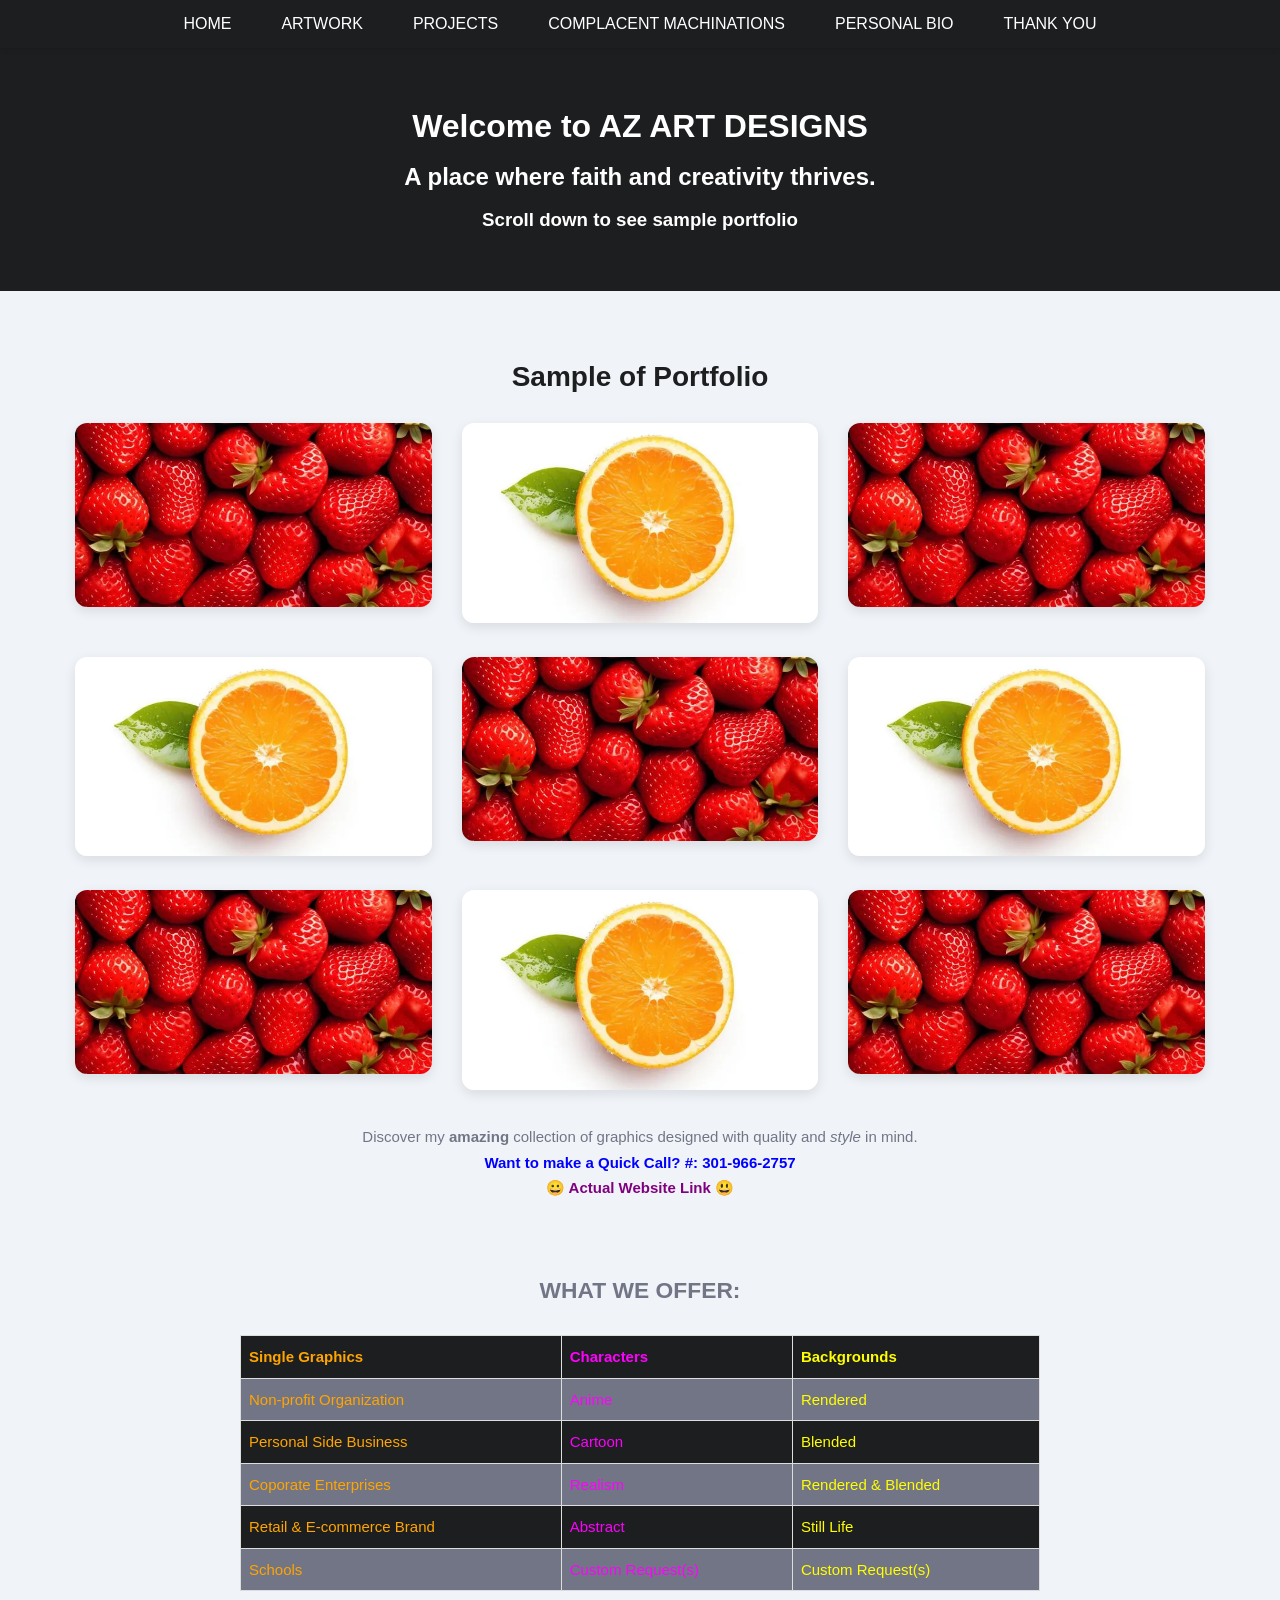
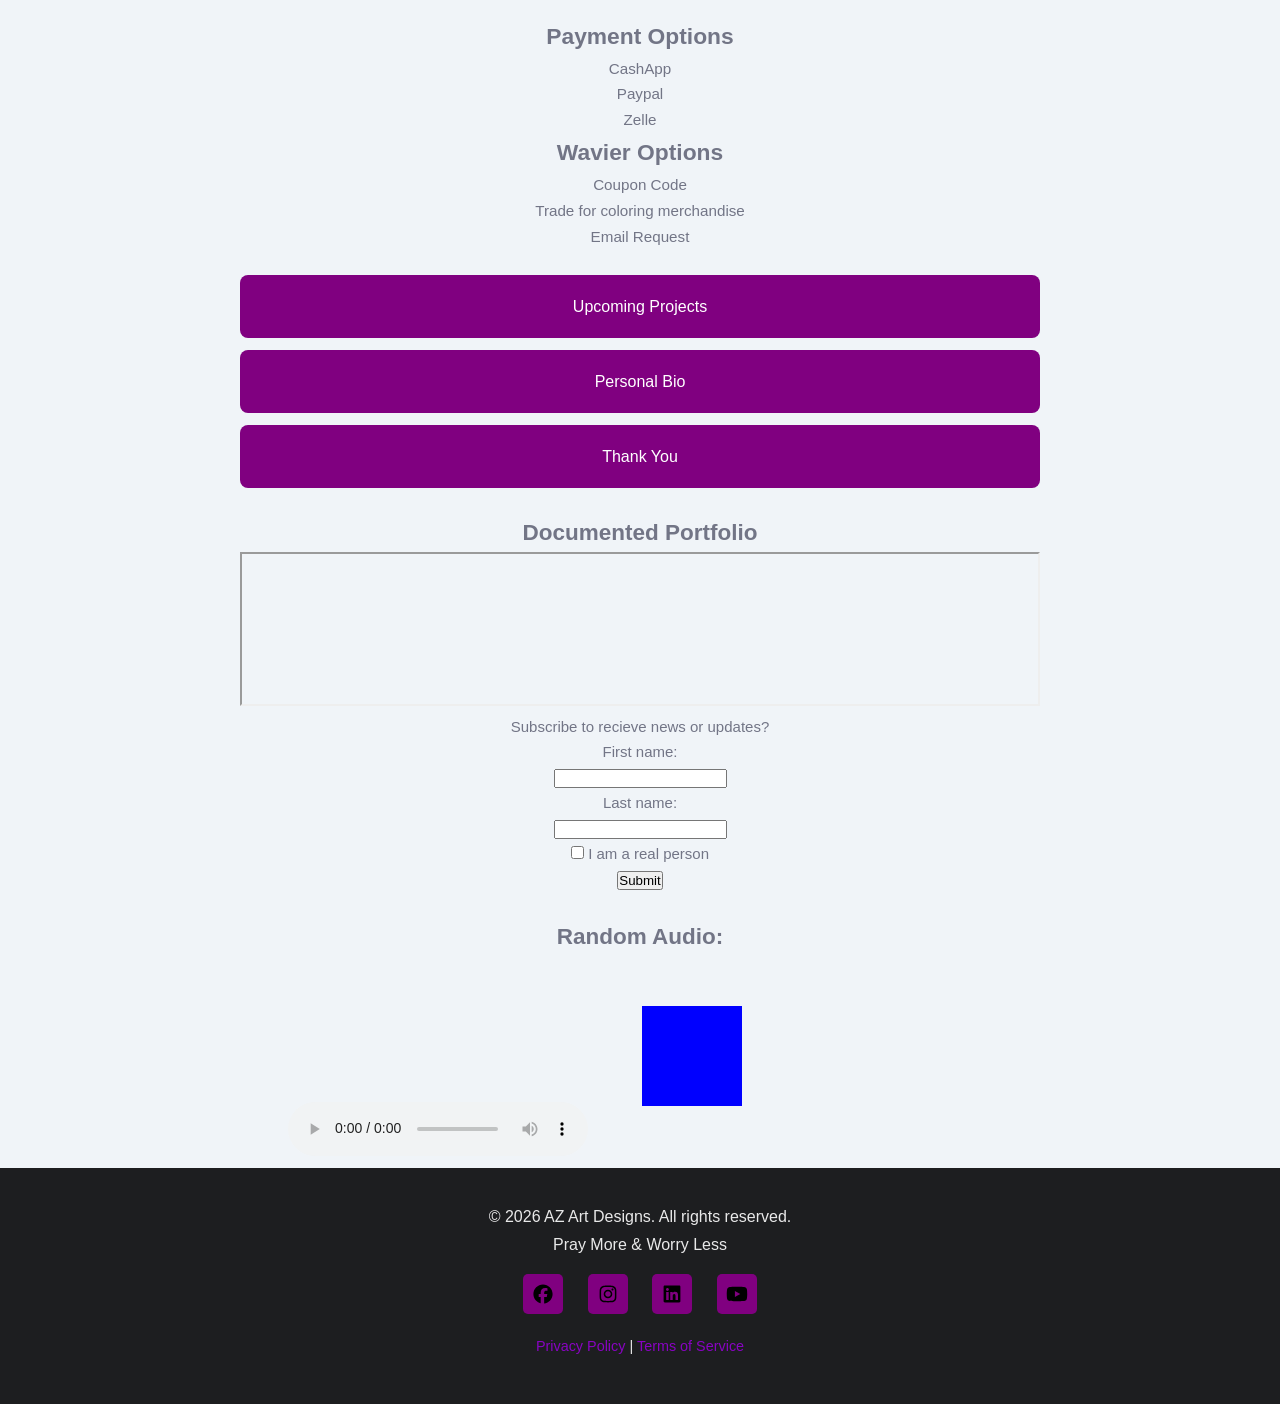
<file: index.html>
<!DOCTYPE html>
<html lang="en">
<head>
	<meta charset="UTF-8" />
	<meta name="viewport" content="width=device-width, initial-scale=1.0">
	<title> AZWebSite </title>
	<link rel="stylesheet" href="css/cssfile1.css">
</head>

<body>

<!-- Navigation -->
    <nav>
        <ul>
            <li><a href="index.html"> HOME </a></li>
            <li><a href="otherpages/artwork.html"> ARTWORK </a></li>
	    <li><a href="otherpages/projects.html"> PROJECTS </a></li>
	    <li><a href="otherpages/complacentmachinations.html"> COMPLACENT MACHINATIONS </a></li>
	    <li><a href="otherpages/personalbio.html"> PERSONAL BIO </a></li>
            <li><a href="otherpages/thankyou.html"> THANK YOU </a></li>
        </ul>
    </nav>


<!-- Header -->
	<header>
			<div>
				<h1> Welcome to <strong> AZ ART DESIGNS </strong> </h1>
			</div>

			<div>
			<br>
				<h2> A place where faith and creativity thrives. </h2>
			</div>

			<br> 	
			<div>
				<h3> Scroll down to see sample portfolio </h3>
			</div>
	</header>

<!-- Gallery -->
    	<section class="gallery-section">
 			<h2> Sample of Portfolio </h2>
 			<div class="gallery-grid">
    			<div class="gallery-item">

			<a href="https://azartdesigns.com">
      			<img src="images/image_strawberry.jpg" alt="Gallery item 1">
			</a>

    			</div>

    			<div class="gallery-item">
      				<img src="images/image_orange.jpg" alt="Gallery item 2">
    			</div>
    			<div class="gallery-item">
      				<img src="images/image_strawberry.jpg" alt="Gallery item 2">
    			</div>

    			<div class="gallery-item">
      				<img src="images/image_orange.jpg" alt="Picture of Oranges">
    			</div>
    			<div class="gallery-item">
      				<img src="images/image_strawberry.jpg" alt="Picture of Oranges">
    			</div>
    			<div class="gallery-item">
      				<img src="images/image_orange.jpg" alt="Picture of Oranges">
    			</div>

    			<div class="gallery-item">
      				<img src="images/image_strawberry.jpg" alt="Picture of Strawberries">
    			</div>
    			<div class="gallery-item">
      				<img src="images/image_orange.jpg" alt="Picture of Oranges">
    			</div>
    			<div class="gallery-item">
      				<img src="images/image_strawberry.jpg" alt="Picture of Strawberries">
    			</div>
  			</div>
  				<p class="gallery-description"> Discover my <strong> amazing </strong> collection of graphics designed with quality and <em> style </em> in mind. </p>
				<h3 class="gallery-description" style="color: blue;"> Want to make a Quick Call? #: 301-966-2757 </h3>
				<h3 class="gallery-description"> <a href="https://AzArtDesigns.com"> &#128512; Actual Website Link &#128515; </a></h3>

    	</section>


<!--Table of Services Offered-->
	<section class="gallery-description">
	<div id="accordion">
	<h2> WHAT WE OFFER: </h2>
	<br>
	</div>

	<section class="gallery-description">
	<table style="flex-columns">
	<tr>
		<th class="card orange-item"> Single Graphics </th>
		<th class="card purple-item"> Characters </th>
		<th class="card yellow-item"> Backgrounds </th>

	</tr>
	<tr>

		<td class="orange-item"> Non-profit Organization </td>
		<td class="purple-item"> Anime </td>
		<td class="yellow-item"> Rendered </td>
	</tr>

	<tr>

		<td class="orange-item"> Personal Side Business </td>
		<td class="purple-item"> Cartoon </td>
		<td class="yellow-item"> Blended </td>
	</tr>

	<tr>

		<td class="orange-item"> Coporate Enterprises </td>
		<td class="purple-item"> Realism </td>
		<td class="yellow-item"> Rendered & Blended </td>
	</tr>

	<tr>

		<td class="orange-item"> Retail & E-commerce Brand</td>
		<td class="purple-item"> Abstract </td>
		<td class="yellow-item"> Still Life </td>
	</tr>

	<tr>

		<td class="orange-item"> Schools </td>
		<td class="purple-item"> Custom Request(s) </td>
		<td class="yellow-item"> Custom Request(s) </td>
	</tr>


	</table>
	</section>

	<br>



	<section class="gallery-description">
	<div id="accordion">
	<h2> Payment Options </h2>

	<ul>
		<li> CashApp </li>
		<li> Paypal </li>
		<li> Zelle </li>
	</ul>

	<h2> Wavier Options </h2>
	<ul>
		<li> Coupon Code </li>
		<li> Trade for coloring merchandise </li>
		<li> Email Request </li>
	</ul>
	</div>
	</section>

	<br>

	<div class="flex-columns">
		<a href="otherpages/projects.html" class="card orange-item"> Upcoming Projects</a>
		<a href="otherpages/personalbio.html" class="card purple-item"> Personal Bio</a>
		<a href="otherpages/thankyou.html" class="card yellow-item"> Thank You </a>
	</div>


	<br>

	<section class="gallery-description">

	<h2> Documented Portfolio </h2>
	<iframe src="information/ArinzeArtPortfolio.pdf" width="100%" height="100%;"></iframe>

	</section>

	<section class="gallery-description">
	<h9> Subscribe to recieve news or updates? </h9>

	<form>
	  <label for="fname">First name:</label><br>
	  <input type="text" id="fname" name="fname" value=""><br>
	  <label for="lname">Last name:</label><br>
	  <input type="text" id="lname" name="lname" value=""> <br>
	   <input type="checkbox" id="realperson" name="realpersontrue" value="true">
	  <label for="vehicle1"> I am a real person </label><br> 
	  <input type="submit" value="Submit" onclick="alert('Form submitted!');">

	</form>
	</section>
 	
	<br>
	
	
	<h2> Random Audio: </h2>
	<audio controls>
	  <source src="sounds/random_noise.m4a" type="audio/mpeg">
	</audio>

	<canvas width="400" height="200"></canvas>

	</section>


    <script>
	//Canvas stuff
        const canvas = document.querySelector('canvas');
        const ctx = canvas.getContext('2d');

        ctx.fillStyle = 'blue';
        ctx.fillRect(50, 50, 100, 100);


	//jQuery stuff
	$("#accordion").accordion({
		collapsible: true,
		heightStyle: "content",
		animate: 300
	});
    </script>

    <!-- Footer -->
    <footer>
        <p>&copy; 2026 AZ Art Designs. All rights reserved.</p>
        <p>Pray More & Worry Less </p>

	<div class="social-links">
  		<a href="https://www.facebook.com/arinze.okeke.87683" target="_blank">
    			<img src="images/footer_images/facebook-brands-solid-full.svg" alt="Facebook">
  		</a>
  		<a href="https://www.instagram.com/childofjeshua/" target="_blank">
    			<img src="images/footer_images/instagram-brands-solid-full.svg" alt="Instagram">
  		</a>
  		<a href="linkedin.com/in/arinzevokeke" target="_blank">
    			<img src="images/footer_images/linkedin-brands-solid-full.svg" alt="LinkedIn">
  		</a>
  		<a href="https://www.youtube.com/channel/UCckR6L3PQIGn3wp1fJDm0vA" target="_blank">
    			<img src="images/footer_images/youtube-brands-solid-full.svg" alt="Youtube">
  		</a>
	</div>

        <p style="margin-top: 20px; font-size: 0.9rem;">
            <a href="#privacy">Privacy Policy</a> | 
            <a href="#terms">Terms of Service</a>
        </p>
    </footer>

</body>
</html>
</file>
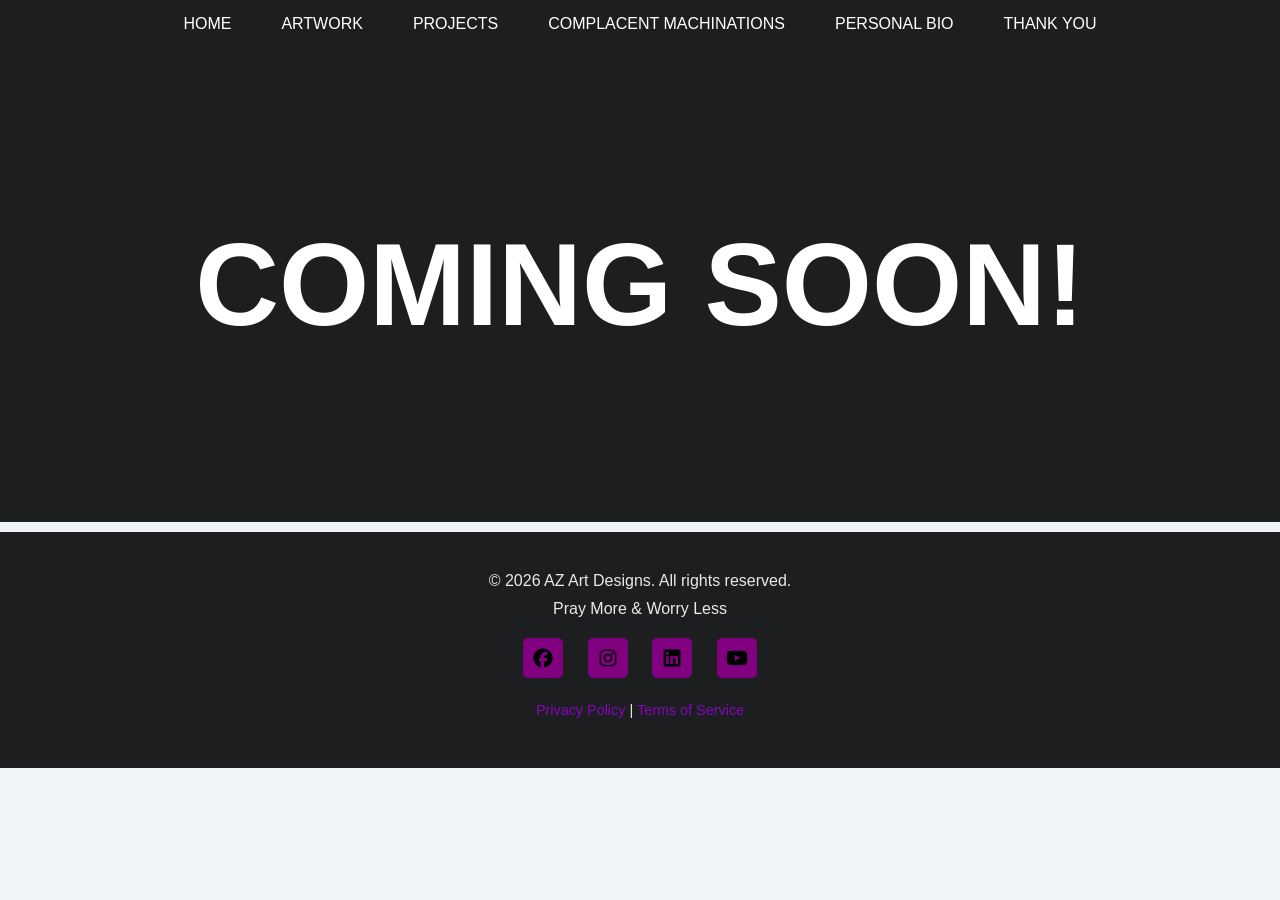
<file: artwork.html>
<!DOCTYPE html>
<html lang="en">
<head>
	<meta charset="UTF-8" />
	<meta name="viewport" content="width=device-width, initial-scale=1.0">
	<title> AZWebSite </title>
	<link rel="stylesheet" href="../css/cssfile2.css">
</head>

<body>
<!-- Navigation -->
    <nav>
        <ul>
	    <li><a href="../index.html"> HOME </a></li>
            <li><a href="artwork.html"> ARTWORK </a></li>
	    <li><a href="projects.html"> PROJECTS </a></li>
	    <li><a href="complacentmachinations.html"> COMPLACENT MACHINATIONS </a></li>
	    <li><a href="personalbio.html"> PERSONAL BIO </a></li>
            <li><a href="thankyou.html"> THANK YOU </a></li>
        </ul>
    </nav>
	<header>
			<div>
			<h1> COMING SOON! </strong> </h1>
			</div>

	</header>

    <!-- Footer -->
    <footer>
        <p>&copy; 2026 AZ Art Designs. All rights reserved.</p>
        <p>Pray More & Worry Less </p>

	<div class="social-links">
  		<a href="https://www.facebook.com/arinze.okeke.87683" target="_blank">
    			<img src="../images/footer_images/facebook-brands-solid-full.svg" alt="Facebook">
  		</a>
  		<a href="https://www.instagram.com/childofjeshua/" target="_blank">
    			<img src="../images/footer_images/instagram-brands-solid-full.svg" alt="Instagram">
  		</a>
  		<a href="linkedin.com/in/arinzevokeke" target="_blank">
    			<img src="../images/footer_images/linkedin-brands-solid-full.svg" alt="LinkedIn">
  		</a>
  		<a href="https://www.youtube.com/channel/UCckR6L3PQIGn3wp1fJDm0vA" target="_blank">
    			<img src="../images/footer_images/youtube-brands-solid-full.svg" alt="Youtube">
  		</a>
	</div>

        <p style="margin-top: 20px; font-size: 0.9rem;">
            <a href="#privacy">Privacy Policy</a> | 
            <a href="#terms">Terms of Service</a>
        </p>
    </footer>


</body>
</body>
</html>
</file>
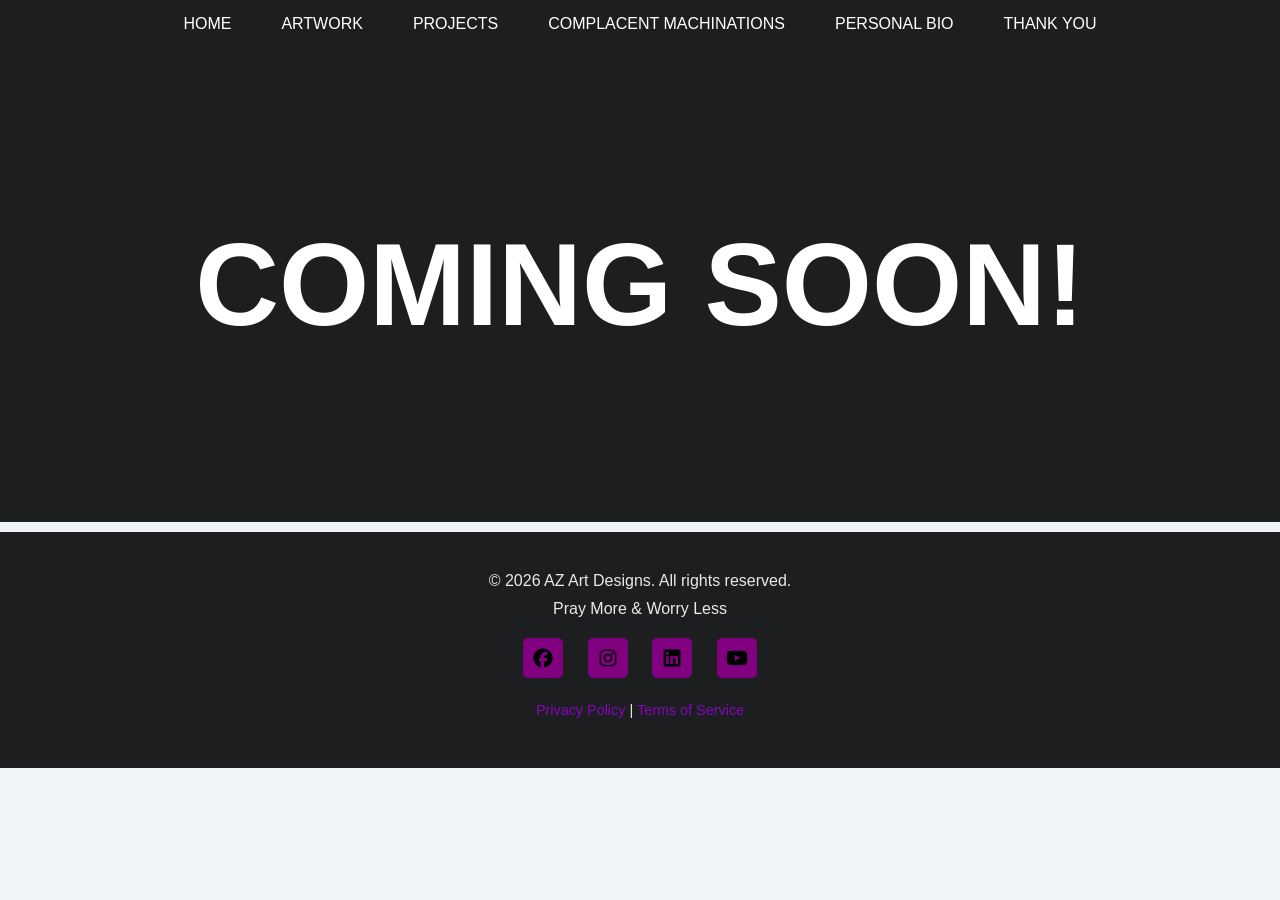
<file: otherpages/complacentmachinations.html>
<!DOCTYPE html>
<html lang="en">
<head>
	<meta charset="UTF-8" />
	<meta name="viewport" content="width=device-width, initial-scale=1.0">
	<title> AZWebSite </title>
	<link rel="stylesheet" href="../css/cssfile2.css">
</head>

<body>
<!-- Navigation -->
    <nav>
        <ul>
            <li><a href="../index.html"> HOME </a></li>
            <li><a href="artwork.html"> ARTWORK </a></li>
	    <li><a href="projects.html"> PROJECTS </a></li>
	    <li><a href="complacentmachinations.html"> COMPLACENT MACHINATIONS </a></li>
	    <li><a href="personalbio.html"> PERSONAL BIO </a></li>
            <li><a href="thankyou.html"> THANK YOU </a></li>
        </ul>
    </nav>
	<header>
			<div>
			<h1> COMING SOON! </strong> </h1>
			</div>

	</header>

    <!-- Footer -->
    <footer>
        <p>&copy; 2026 AZ Art Designs. All rights reserved.</p>
        <p>Pray More & Worry Less </p>

	<div class="social-links">
  		<a href="https://www.facebook.com/arinze.okeke.87683" target="_blank">
    			<img src="../images/footer_images/facebook-brands-solid-full.svg" alt="Facebook">
  		</a>
  		<a href="https://www.instagram.com/childofjeshua/" target="_blank">
    			<img src="../images/footer_images/instagram-brands-solid-full.svg" alt="Instagram">
  		</a>
  		<a href="linkedin.com/in/arinzevokeke" target="_blank">
    			<img src="../images/footer_images/linkedin-brands-solid-full.svg" alt="LinkedIn">
  		</a>
  		<a href="https://www.youtube.com/channel/UCckR6L3PQIGn3wp1fJDm0vA" target="_blank">
    			<img src="../images/footer_images/youtube-brands-solid-full.svg" alt="Youtube">
  		</a>
	</div>

        <p style="margin-top: 20px; font-size: 0.9rem;">
            <a href="#privacy">Privacy Policy</a> | 
            <a href="#terms">Terms of Service</a>
        </p>
    </footer>


</body>
</body>
</html>
</file>
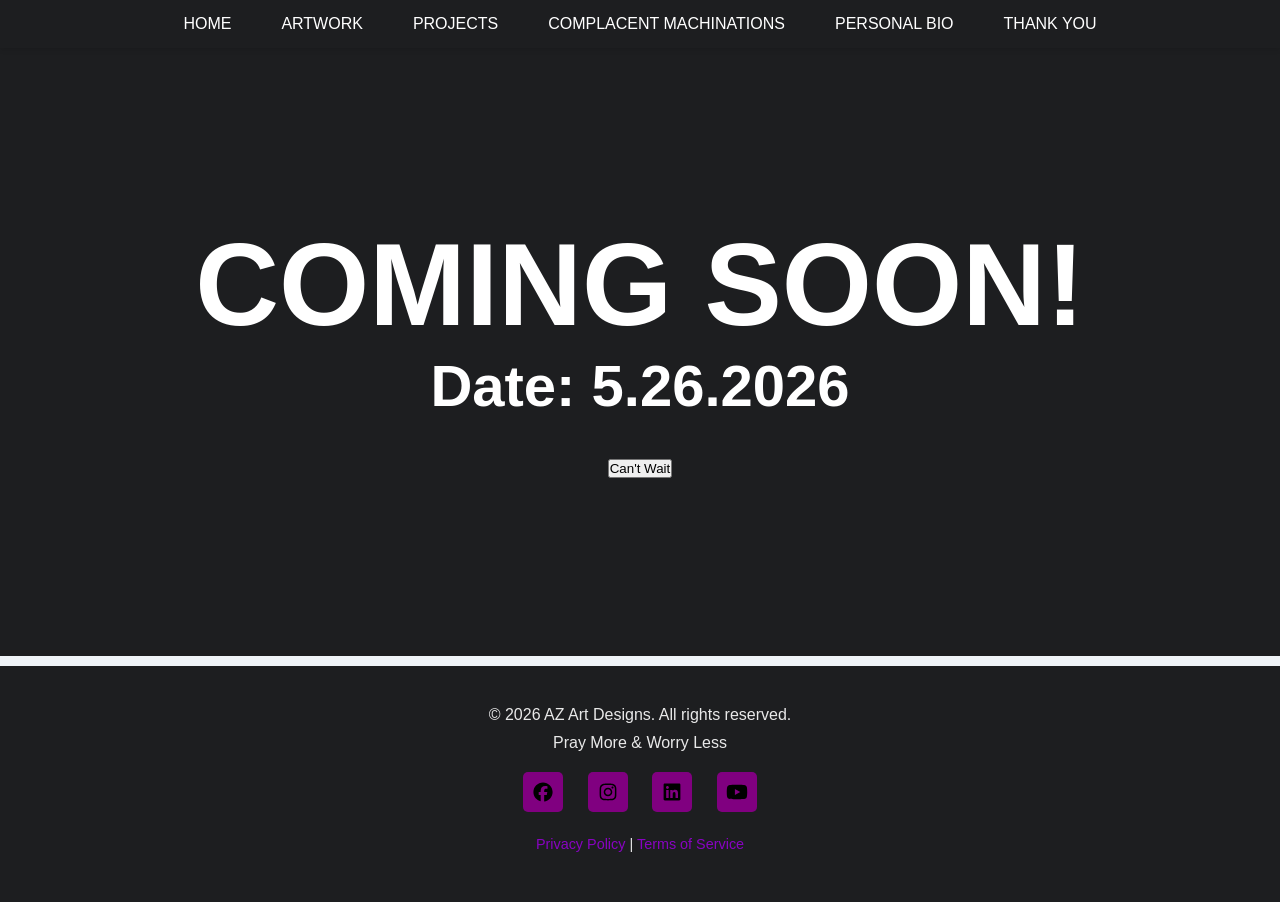
<file: otherpages/thankyou.html>
<!DOCTYPE html>
<html lang="en">
<head>
	<meta charset="UTF-8" />
	<meta name="viewport" content="width=device-width, initial-scale=1.0">
	<title> AZWebSite </title>
	<link rel="stylesheet" href="../css/cssfile2.css">
</head>

<body>
<!-- Navigation -->
    <nav>
        <ul>
            <li><a href="../index.html"> HOME </a></li>
            <li><a href="artwork.html"> ARTWORK </a></li>
	    <li><a href="projects.html"> PROJECTS </a></li>
	    <li><a href="complacentmachinations.html"> COMPLACENT MACHINATIONS </a></li>
	    <li><a href="personalbio.html"> PERSONAL BIO </a></li>
            <li><a href="thankyou.html"> THANK YOU </a></li>
        </ul>
    </nav>
	<header>
			<div>
			<h1> COMING SOON! </strong> </h1>
			<h7 id="title">5.26.2026</h7>
			<br>
                        <button id="myButton"> Can't Wait</button>
			</div>

	</header>


    <script>
        // Select elements
        const title = document.getElementById('title');
        const button = document.getElementById('myButton');

        // Modify content
        title.textContent = 'Date: 5.26.2026';

        // Add event listener
        button.addEventListener('click', function() {
            title.textContent = 'Me Neither!';
        });
    </script>

    <!-- Footer -->
    <footer>
        <p>&copy; 2026 AZ Art Designs. All rights reserved.</p>
        <p>Pray More & Worry Less </p>

	<div class="social-links">
  		<a href="https://www.facebook.com/arinze.okeke.87683" target="_blank">
    			<img src="../images/footer_images/facebook-brands-solid-full.svg" alt="Facebook">
  		</a>
  		<a href="https://www.instagram.com/childofjeshua/" target="_blank">
    			<img src="../images/footer_images/instagram-brands-solid-full.svg" alt="Instagram">
  		</a>
  		<a href="linkedin.com/in/arinzevokeke" target="_blank">
    			<img src="../images/footer_images/linkedin-brands-solid-full.svg" alt="LinkedIn">
  		</a>
  		<a href="https://www.youtube.com/channel/UCckR6L3PQIGn3wp1fJDm0vA" target="_blank">
    			<img src="../images/footer_images/youtube-brands-solid-full.svg" alt="Youtube">
  		</a>
	</div>

        <p style="margin-top: 20px; font-size: 0.9rem;">
            <a href="#privacy">Privacy Policy</a> | 
            <a href="#terms">Terms of Service</a>
        </p>
    </footer>


</body>
</body>
</html>
</file>
<file: css/cssfile1.css>
/* Reset */

	* {
		margin: 0;
		padding: 0;
		box-sizing: border-box;
	}

	
	/* Color Pencils Group */
        :root {
		--color-primary: purple;
		--color-primary-dark: indigo;
		--color-primary-light: violet;
		--color-meteorite: darkviolet;
		--color-dark: #1d1e20;
		--color-gray: #727586;
		--color-gray-light: #f2f3f6;
		--color-light: #fff;
		--color-success: #00b090;
		--color-warning: magenta;
        }


	/* navigation stick above page & styling */
        nav {
            background-color: var(--color-dark);
	    opacity: 0.87
            padding: 0;
            position: sticky;
            top: 0;
            z-index: 100;
            box-shadow: 0 2px 5px rgba(0, 0, 0, 0.1);
        }
        
	/* helps the navigation bar horizontally */
        nav ul {
            list-style: none;
            display: flex;
            justify-content: center;
            flex-wrap: wrap;
            max-width: 1200px;
            margin: 0 auto;
        }
	
        /* Spacing within navigation bar so they don't all get sandwiched into one word */
        nav a {
            display: block;
            color: var(--color-light);
            text-decoration: none;
            padding: 15px 25px;
            transition: background-color 0.3s ease;
            font-weight: 500;
        }
        
	/* Reponsive hover for the words in the nav bar */
        nav a:hover {
            background-color: var(--color-primary);
        }
        

	/* Main Focus outside under navigation bar */
	body {
		font-family: 'Segoe UI', sans-serif;
		background: #f0f4f8;
		color: #333;
	}


	/* header section */
	header {
		background-color: var(--color-dark);
		color: var(--color-light);
		padding: 60px 20px;
		text-align: center;
	
	}

	header > h1 {
		
		font-size: 48px;
		margin-bottom: 10px;
		font-weight: 700;
	}

	header > h2 {
		
		font-size: 28px;
		margin-bottom: 10px;
		font-weight: 700;
	}


	header > h3 {
		
		font-size: 18px;
		margin-bottom: 10px;
		font-weight: 700;
	}

	/* Mini-Gallery Image Section for Portfolio */
	.gallery-section {
    		max-width: 1170px;
    		margin: 0 auto;
    		padding: 70px 20px;
  	}

  	.gallery-section h2 {
    		font-size: 28px;
    		color: var(--color-dark);
    		margin-bottom: 30px;
    		text-align: center;
    		font-weight: 700;
  	}

  	.gallery-grid {
    		display: grid;
    		grid-template-columns: 1fr 1fr 1fr;
    		gap: 30px;
    		margin-bottom: 30px;
  	}

  	.gallery-item img {
    		width: 100%;
    		height: auto;
    		border-radius: 12px;
    		box-shadow: 0 4px 12px rgba(0, 0, 0, 0.1);
  	}

  	.gallery-description {
    		text-align: center;
    		font-size: 15px;
    		color: var(--color-gray);
    		line-height: 1.7;
    		max-width: 800px;
    		margin: 0 auto;
  	}

	


	/* Flex Columns */
	.flex-columns {
		display: flex;
		flex-direction: column;
		gap: 12px;
	}

	.flex-columns .card {
		background: var(--color-primary);
		color: var(--color-light);
		padding: 18px 20px;
		border-radius: 8px;
		font-size: 1rem;
		font-weight: 500;
		transition: transform 0.2s, background 0.2s;
	}

	.flex-columns .card:hover {
		background: var(--color-primary-dark);
		transform: translateX(6px);
	}

	.flex-rows {
		display: flex;
		flex-direction: row;
		flex-wrap: wrap;
		gap: 14px;
	}

	.flex-rows .card {
		flex: 1 1 140px;
		background: var(--color-primary);
		color: white;
		padding: 20px;
		border-radius: 8px;
		text-align: center;
		font-weight: 600;
		font-size: 0.95rem;
		transition: transform 0.2s, background 0.2s;
	}

	.flex-rows .card:hover {
		background: var(--color-primary);
		transform: translateY(-4px);
	}
	

	/* Table Code */
	table {
  		font-family: arial, sans-serif;
  		border-collapse: collapse;
  		width: 100%;
	}

	td, th {
  		border: 1px solid #dddddd;
  		text-align: left;
  		padding: 8px;
	}

	tr:nth-child(even) {
  		background-color: #727586;
	}

	tr:nth-child(odd) {
		background-color: #1d1e20;

	}
	.orange-item {
  		color: orange;
	}

	.yellow-item {
  		color: yellow;
	}

	.purple-item {
  		color: magenta;
	}


	#accordion {
		font-size: 0.95rem;
	}

	#accordion h3 {
		font-size: 1 rem;
	}

	#accordion p {
		line-height: 1.6;
		color: var(--color-primary);
	}

	.clear {
		clear: both;
	}

	a {
		color: var(--color-primary);
		text-decoration: none;
	}

	a: hover {
		color: var(--color-primary);
		text decoration: underline;
	}


	ul {
		list-style: none;
	}



	/* Footer below everything */
        footer {
            background-color: var(--color-dark);
            color: var(--color-light);
            padding: 40px 20px;
            text-align: center;
            margin-top: 5px;
        }
        
	/* First paragraph of the footer section */
        footer p {
            margin-bottom: 10px;
            opacity: 0.9;
        }
        
	/* Colors for as such at rest or non-engaged */
        footer a {
            color: var(--color-meteorite);
            text-decoration: none;
            transition: color 0.3s ease;
        }
        
	/* animation for the footer section */
        footer a:hover {
            color: var(--color-primary-light);
        }
        
	/* vertical spacing between footer information and button */
        .social-links {
            margin-top: 20px;
        }
        
	/* Colors for as such at rest or non-engaged */
        .social-links a {
            display: inline-block;
            margin: 0 10px;
            padding: 8px;
            background-color: var(--color-primary);
            border-radius: 5px;
            transition: background-color 0.3 ease, transform 0.3s ease;
        }

	/* animation for the social media links section on hover */
	.social-links a img {
		width: 24px;
		height: 24px;
		display: block;
		filter: brightness(1);
		transition: filter 0.3 ease;
	}

        /* animation for the media links section */
        .social-links a:hover {
            background-color: var(--color-meteorite);
	    transform: scale(1.1);
        }

	.social-links a: hover img {
		filter: brightness(1.2);
	}



	/* Mobile Device Specifics */

        @media (max-width: 768px) {
            header h1 {
                font-size: 2rem;
            }
            
            header p {
                font-size: 1.1rem;
            }
            
            .hero-section {
                padding: 40px 20px;
            }
            
            .hero-section h2 {
                font-size: 1.7rem;
            }
            
            nav ul {
                flex-direction: column;
            }
            
            nav a {
                text-align: center;
            }
            
            .content-grid {
                grid-template-columns: 1fr;
            }
	
        }
</file>
<file: css/cssfile2.css>
/* Reset */

	* {
		margin: 0;
		padding: 0;
		box-sizing: border-box;
	}

	
	/* Color Pencils Group */
        :root {
		--color-primary: purple;
		--color-primary-dark: indigo;
		--color-primary-light: violet;
		--color-meteorite: darkviolet;
		--color-dark: #1d1e20;
		--color-gray: #727586;
		--color-gray-light: #f2f3f6;
		--color-light: #fff;
		--color-success: blueviolet;
		--color-warning: magenta;
        }


	/* navigation stick above page & styling */
        nav {
            background-color: var(--color-dark);
	    opacity: 0.87
            padding: 0;
            position: sticky;
            top: 0;
            z-index: 100;
            box-shadow: 0 2px 5px rgba(0, 0, 0, 0.1);
        }
        
	/* helps the navigation bar horizontally */
        nav ul {
            list-style: none;
            display: flex;
            justify-content: center;
            flex-wrap: wrap;
            max-width: 1200px;
            margin: 0 auto;
        }
	
        /* Spacing within navigation bar so they don't all get sandwiched into one word */
        nav a {
            display: block;
            color: var(--color-light);
            text-decoration: none;
            padding: 15px 25px;
            transition: background-color 0.3s ease;
            font-weight: 500;
        }
        
	/* Reponsive hover for the words in the nav bar */
        nav a:hover {
            background-color: var(--color-primary);
        }
        

	/* Main Focus outside under navigation bar */
	body {
		font-family: 'Segoe UI', sans-serif;
		background: #f0f4f8;
		color: #333;
	}


	/* header section */
	header {
		background-color: var(--color-dark);
		color: var(--color-light);
		padding: 170px 20px;
		text-align: center;	
		font-size: 58px;
		margin-bottom: 10px;
		font-weight: 700;
	}

	/* Footer below everything */
        footer {
            background-color: var(--color-dark);
            color: var(--color-light);
            padding: 40px 20px;
            text-align: center;
            margin-top: 5px;
        }
        
	/* First paragraph of the footer section */
        footer p {
            margin-bottom: 10px;
            opacity: 0.9;
        }
        
	/* Colors for as such at rest or non-engaged */
        footer a {
            color: var(--color-meteorite);
            text-decoration: none;
            transition: color 0.3s ease;
        }
        
	/* animation for the footer section */
        footer a:hover {
            color: var(--color-primary-light);
        }
        
	/* vertical spacing between footer information and button */
        .social-links {
            margin-top: 20px;
        }
        
	/* Colors for as such at rest or non-engaged */
        .social-links a {
            display: inline-block;
            margin: 0 10px;
            padding: 8px;
            background-color: var(--color-primary);
            border-radius: 5px;
            transition: background-color 0.3 ease, transform 0.3s ease;
        }

	/* animation for the social media links section on hover */
	.social-links a img {
		width: 24px;
		height: 24px;
		display: block;
		filter: brightness(1);
		transition: filter 0.3 ease;
	}

        /* animation for the media links section */
        .social-links a:hover {
            background-color: var(--color-meteorite);
	    transform: scale(1.1);
        }

	.social-links a: hover img {
		filter: brightness(1.2);
	}
        
	/* Mobile Device Specifics */

        @media (max-width: 768px) {
            header h1 {
                font-size: 2rem;
            }
            
            header p {
                font-size: 1.1rem;
            }
            
            .hero-section {
                padding: 40px 20px;
            }
            
            .hero-section h2 {
                font-size: 1.7rem;
            }
            
            nav ul {
                flex-direction: column;
            }
            
            nav a {
                text-align: center;
            }
            
            .content-grid {
                grid-template-columns: 1fr;
            }
	
        }
</file>
